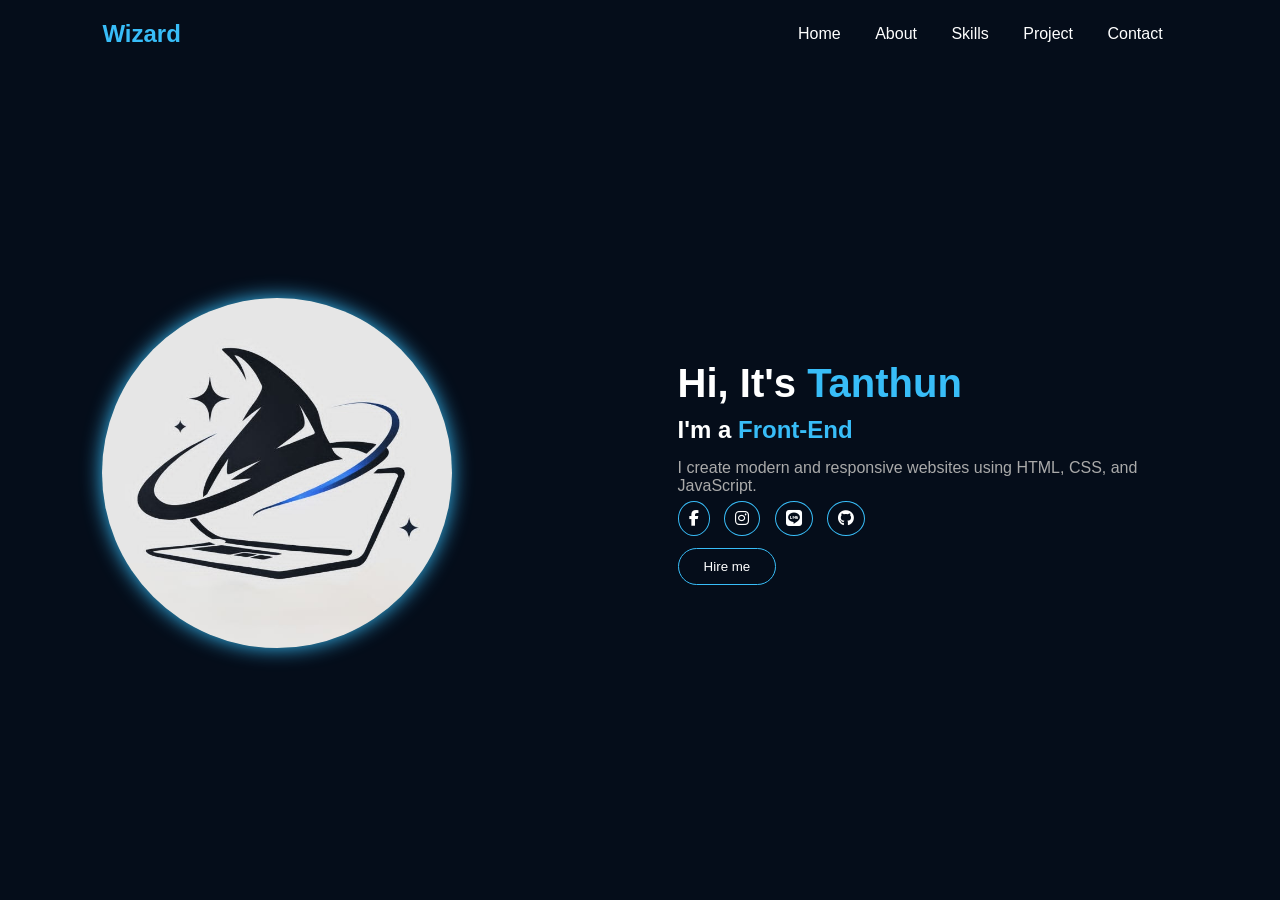
<file: index.html>
<!DOCTYPE html>
<html lang="en">
<head>
  <meta charset="UTF-8">
  <meta name="viewport" content="width=device-width, initial-scale=1.0">
  <title>Portfolio - Wizard</title>
  <link rel="stylesheet" href="https://cdnjs.cloudflare.com/ajax/libs/font-awesome/6.5.0/css/all.min.css">
  <link rel="stylesheet" href="style.css">
</head>
<body>

<header>
  <div class="logo">Wizard</div>

  <nav id="nav">
    <a href="index.html">Home</a>
    <a href="about.html">About</a>
    <a href="skills.html">Skills</a>
    <a href="project.html">Project</a>
    <a href="contact.html">Contact</a>
  </nav>

  <div class="menu-toggle" id="menu-toggle">☰</div>
</header>

<section class="hero">
  <div class="hero-left">
    <div class="circle-bg"></div>
    <img src="img/2.png" alt="profile">
  </div>

  <div class="hero-right">
    <h1>Hi, It's <span>Tanthun</span></h1>
    <h2>I'm a <span class="typing"></span></h2>
    <p>
      I create modern and responsive websites using HTML, CSS, and JavaScript.
    </p>

    <div class="socials">
      <a href="https://www.facebook.com/share/1DEYfaEmj1/"><i class="fa-brands fa-facebook-f"></i></a>
      <a href="https://www.instagram.com/tanthan_sutamkun?igsh=MTZsd3J2bm9lNmF2Mw=="><i class="fa-brands fa-instagram"></i></a>
      <a href="https://line.me/ti/p/X_ZuEFrb49"><i class="fa-brands fa-line"></i></a>
      <a href="https://github.com/WizardIT2008"><i class="fa-brands fa-github"></i></a>
    </div>

    <button>Hire me</button>
  </div>
</section>

<script src="script.js"></script>
</body>
</html>
</file>
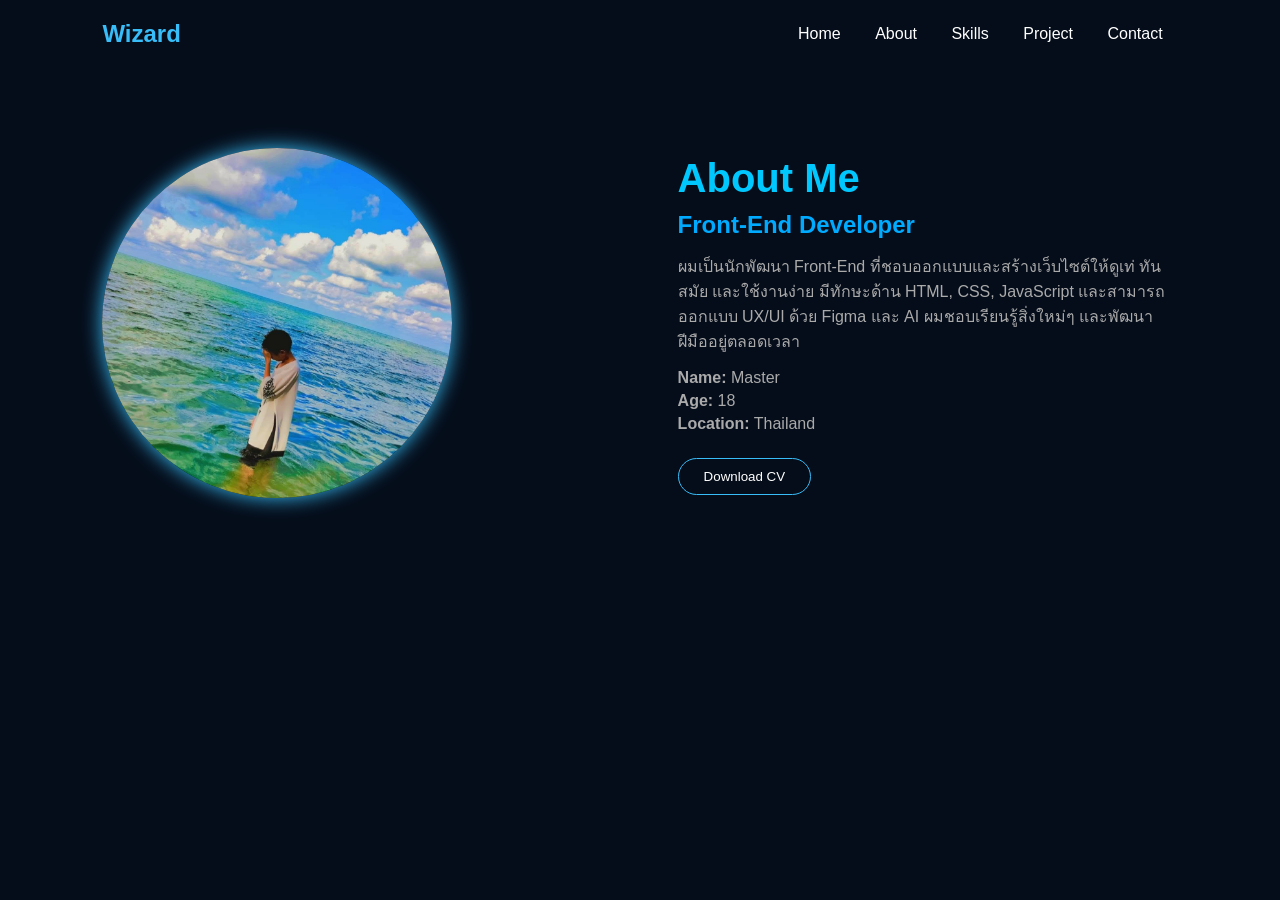
<file: about.html>
<!DOCTYPE html>
<html lang="en">
<head>
  <meta charset="UTF-8">
  <meta name="viewport" content="width=device-width, initial-scale=1.0">
  <title>About - Wizard</title>
  <link rel="stylesheet" href="style.css">
</head>
<body>

<header>
  <div class="logo">Wizard</div>

  <nav id="nav">
    <a href="index.html">Home</a>
    <a href="about.html">About</a>
    <a href="skills.html">Skills</a>
    <a href="project.html">Project</a>
    <a href="contact.html">Contact</a>
  </nav>

  <div class="menu-toggle" id="menu-toggle">☰</div>
</header>

<section class="about">
  <div class="about-container">

    <div class="about-left">
      <img src="img/3.png" alt="profile">
    </div>

    <div class="about-right">
      <h1>About Me</h1>
      <h2>Front-End Developer</h2>
      <p>
        ผมเป็นนักพัฒนา Front-End ที่ชอบออกแบบและสร้างเว็บไซต์ให้ดูเท่ ทันสมัย และใช้งานง่าย  
        มีทักษะด้าน HTML, CSS, JavaScript และสามารถออกแบบ UX/UI ด้วย Figma และ AI  
        ผมชอบเรียนรู้สิ่งใหม่ๆ และพัฒนาฝีมืออยู่ตลอดเวลา
      </p>

      <div class="about-info">
        <p><strong>Name:</strong> Master</p>
        <p><strong>Age:</strong> 18</p>
        <p><strong>Location:</strong> Thailand</p>
      </div>

      <button>Download CV</button>
    </div>

  </div>
</section>

<script src="script.js"></script>
</body>
</html>
</file>
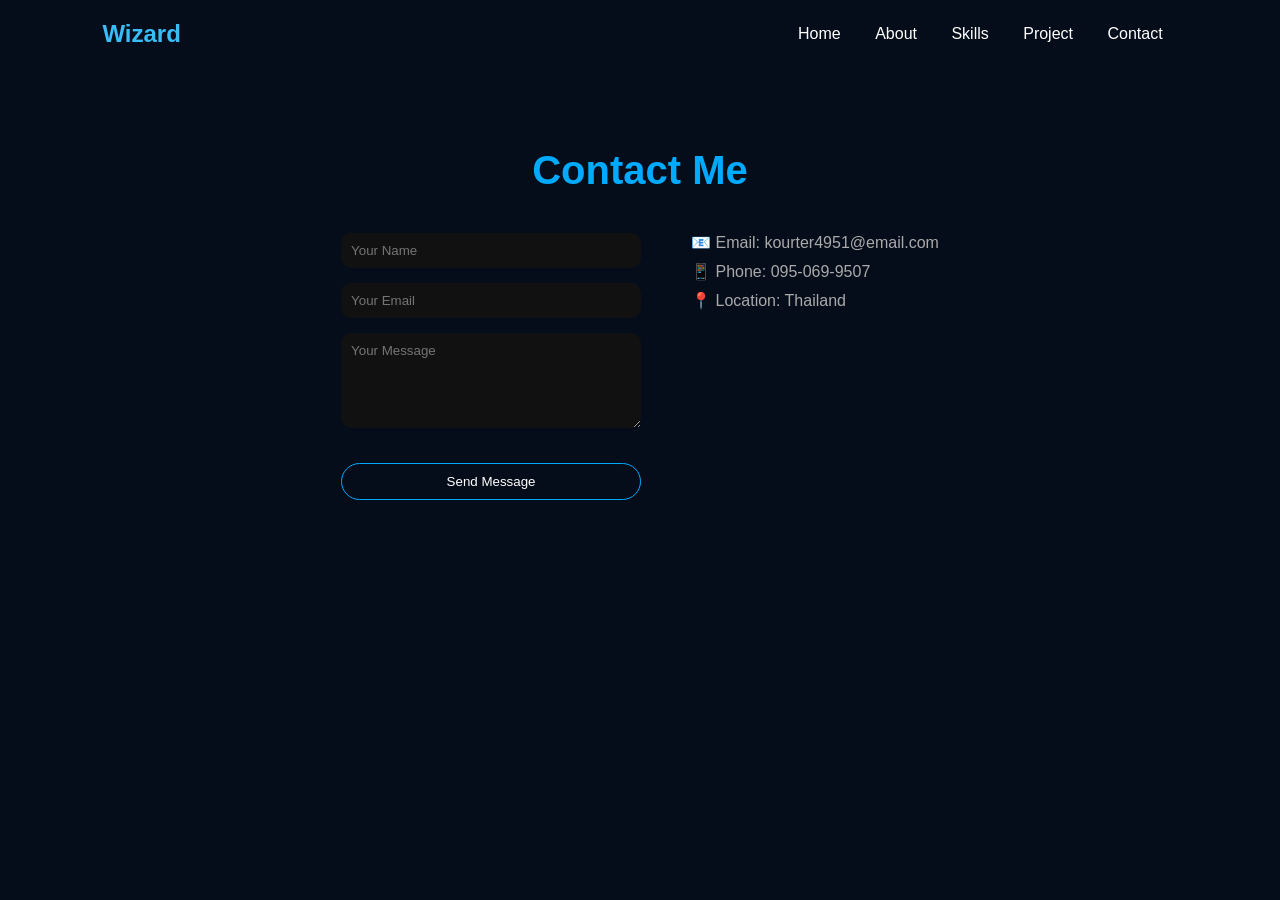
<file: contact.html>
<!DOCTYPE html>
<html lang="en">
<head>
  <meta charset="UTF-8">
  <meta name="viewport" content="width=device-width, initial-scale=1.0">
  <title>Contact - Wizard</title>
  <link rel="stylesheet" href="style.css">
</head>
<body>

<header>
  <div class="logo">Wizard</div>

  <nav id="nav">
    <a href="index.html">Home</a>
    <a href="about.html">About</a>
    <a href="skills.html">Skills</a>
    <a href="project.html">Project</a>
    <a href="contact.html">Contact</a>
  </nav>

  <div class="menu-toggle" id="menu-toggle">☰</div>
</header>

<section class="contact">
  <h1>Contact Me</h1>

  <div class="contact-container">

    <!-- ฟอร์ม -->
    <form class="contact-form">
      <input type="text" placeholder="Your Name" required>
      <input type="email" placeholder="Your Email" required>
      <textarea rows="5" placeholder="Your Message" required></textarea>
      <button type="submit">Send Message</button>
    </form>

    <!-- ข้อมูลติดต่อ -->
    <div class="contact-info">
      <p>📧 Email: kourter4951@email.com</p>
      <p>📱 Phone: 095-069-9507</p>
      <p>📍 Location: Thailand</p>
    </div>

  </div>
</section>

<script src="script.js"></script>
</body>
</html>
</file>
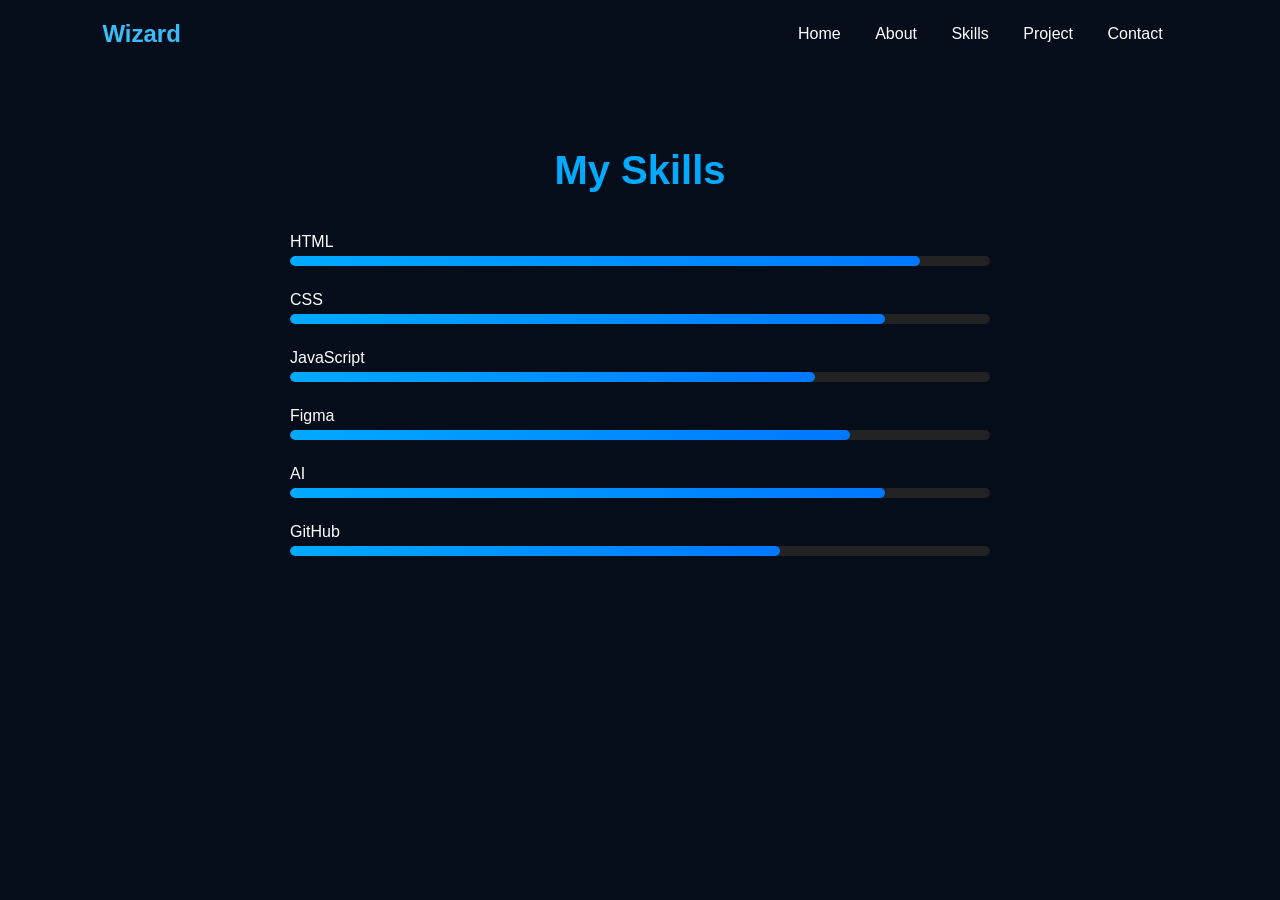
<file: skills.html>
<!DOCTYPE html>
<html lang="en">
<head>
  <meta charset="UTF-8">
  <meta name="viewport" content="width=device-width, initial-scale=1.0">
  <title>Skills - Wizard</title>
  <link rel="stylesheet" href="style.css">
</head>
<body>

<header>
  <div class="logo">Wizard</div>

  <nav id="nav">
    <a href="index.html">Home</a>
    <a href="about.html">About</a>
    <a href="skills.html">Skills</a>
    <a href="project.html">Project</a>
    <a href="contact.html">Contact</a>
  </nav>

  <div class="menu-toggle" id="menu-toggle">☰</div>
</header>

<section class="skills-page">
  <h1>My Skills</h1>

  <div class="skills-container">

    <div class="skill">
      <p>HTML</p>
      <div class="progress">
        <div class="progress-bar" data-width="90%"></div>
      </div>
    </div>

    <div class="skill">
      <p>CSS</p>
      <div class="progress">
        <div class="progress-bar" data-width="85%"></div>
      </div>
    </div>

    <div class="skill">
      <p>JavaScript</p>
      <div class="progress">
        <div class="progress-bar" data-width="75%"></div>
      </div>
    </div>

    <div class="skill">
      <p>Figma</p>
      <div class="progress">
        <div class="progress-bar" data-width="80%"></div>
      </div>
    </div>

    <div class="skill">
      <p>AI</p>
      <div class="progress">
        <div class="progress-bar" data-width="85%"></div>
      </div>
    </div>

    <div class="skill">
      <p>GitHub</p>
      <div class="progress">
        <div class="progress-bar" data-width="70%"></div>
      </div>
    </div>

  </div>
</section>

<script src="script.js"></script>
</body>
</html>
</file>
<file: style.css>
* {
  margin: 0;
  padding: 0;
  box-sizing: border-box;
  font-family: sans-serif;
}

body {
  background: #050d1a;
  color: #fff;
}

/* HEADER */
header {
  display: flex;
  justify-content: space-between;
  align-items: center;
  padding: 20px 8%;
  position: relative;
  z-index: 1000;
}

.logo {
  color: #38bdf8;
  font-size: 24px;
  font-weight: bold;
}

nav a {
  margin: 0 15px;
  text-decoration: none;
  color: white;
  transition: 0.3s;
}

nav a:hover {
  color: #38bdf8;
}

.menu-toggle {
  display: none;
  font-size: 24px;
  cursor: pointer;
}

/* HERO */
.hero {
  display: flex;
  align-items: center;
  justify-content: space-between;
  padding: 50px 8%;
  min-height: 90vh;
}

/* 🔥 วงกลมรูป */
.hero-left {
  position: relative;
  width: 350px;
  aspect-ratio: 1/1;
  border-radius: 50%;
  overflow: hidden;
  display: flex;
  justify-content: center;
  align-items: center;
  z-index: 1;
  box-shadow: 0 0 20px #38bdf8;
}

/* วงกลมแดง */
.circle-bg {
  position: absolute;
  width: 100%;
  height: 100%;
  background: radial-gradient(circle, #38bdf8, #00c8ff);
  border-radius: 50%;
  z-index: 1;
  filter: blur(30px);
}

/* รูป */
.hero-left img {
  width: 120%;
  height: 120%;
  object-fit: cover;
  z-index: 2;
  position: relative;
  transition: 0.4s ease;
}

/* hover */
.hero-left img:hover {
  transform: scale(1.05);
}

/* RIGHT */
.hero-right {
  max-width: 500px;
}

.hero-right h1 {
  font-size: 40px;
}

.hero-right h1 span {
  color: #38bdf8;
}

.hero-right h2 {
  margin: 10px 0;
}

.hero-right h2 span {
  color: #38bdf8;
}

.hero-right p {
  margin: 15px 0;
  color: #aaa;
}

.socials a {
  margin-right: 10px;
  border: 1px solid #38bdf8;
  padding: 8px 10px;
  border-radius: 50%;
  color: white;
  text-decoration: none;
}

button {
  margin-top: 20px;
  padding: 10px 25px;
  border: 1px solid #38bdf8;
  background: transparent;
  color: white;
  border-radius: 20px;
  cursor: pointer;
}

button:hover {
  background: #38bdf8;
}

/* 📱 RESPONSIVE */
@media (max-width: 768px) {

  nav {
    position: absolute;
    top: 70px;
    right: 0;
    background: #111;
    width: 200px;
    display: none;
    flex-direction: column;
  }

  nav a {
    padding: 15px;
    display: block;
  }

  nav.active {
    display: flex;
  }

  .menu-toggle {
    display: block;
  }

  .hero {
    flex-direction: column;
    text-align: center;
  }

  .hero-left {
    width: 250px;
    height: 250px;
    margin-bottom: 30px;
  }
}

.skills-page {
  padding: 80px 8%;
  text-align: center;
}

.skills-page h1 {
  font-size: 40px;
  color: #00aaff;
  margin-bottom: 40px;
}

.skills-container {
  max-width: 700px;
  margin: auto;
  text-align: left;
}

.skill {
  margin-bottom: 25px;
}

.skill p {
  margin-bottom: 5px;
}

/* progress bar */
.progress {
  width: 100%;
  height: 10px;
  background: #222;
  border-radius: 10px;
  overflow: hidden;
}

.progress-bar {
  height: 100%;
  width: 0;
  background: linear-gradient(90deg, #00aaff, #0077ff);
  border-radius: 10px;
  transition: 1s;
}

/* ABOUT */
.about {
  padding: 80px 8%;
}

.about-container {
  display: flex;
  align-items: center;
  justify-content: space-between;
  gap: 50px;
}

/* รูป */
.about-left img {
  width: 300px;
  border-radius: 20px;
  box-shadow: 0 0 20px #00aaff;

}

/* ข้อมูล */
.about-right {
  max-width: 500px;
}

.about-right h1 {
  font-size: 40px;
  color: #38bdf8;
}

.about-right h2 {
  margin: 10px 0;
  color: #00aaff;
}

.about-right p {
  margin: 15px 0;
  color: #aaa;
}

.about-info p {
  margin: 5px 0;
}

.about-right button {
  margin-top: 20px;
  padding: 10px 25px;
  border: 1px solid #38bdf8;
  background: transparent;
  color: white;
  border-radius: 20px;
  cursor: pointer;
}

.about-right button:hover {
  background: #00c8ff;
}

/* ABOUT */
.about {
  padding: 80px 8%;
}

.about-container {
  display: flex;
  align-items: center;
  justify-content: space-between;
  gap: 50px;
}

/* รูป */
.about-left img {
  width: 350px;
  aspect-ratio: 1/1;
  object-fit: cover;      /* ครอปรูปให้พอดี */
  border-radius: 50%;     /* 🔥 ทำให้เป็นวงกลม */
  box-shadow: 0 0 20px #38bdf8;
  transition: 0.3s;
}

.about-left img:hover {
  transform: scale(1.05);
  box-shadow: 0 0 30px #0077ff;
}

/* ข้อมูล */
.about-right {
  max-width: 500px;
}

.about-right h1 {
  font-size: 40px;
  color: #00c8ff;
}

.about-right h2 {
  margin: 10px 0;
  color: #00aaff;
}

.about-right p {
  margin: 15px 0;
  color: #aaa;
}

.about-info p {
  margin: 5px 0;
}

.about-right button {
  margin-top: 20px;
  padding: 10px 25px;
  border: 1px solid #38bdf8;
  background: transparent;
  color: white;
  border-radius: 20px;
  cursor: pointer;
}

.about-right button:hover {
  background: #00c8ff;
}

@media (max-width: 768px) {
  .about-container {
    flex-direction: column; /* 🔥 ให้ลงล่าง */
    text-align: center;
  }

  .about-left img {
    width: 200px;
  }
}

.projects {
  padding: 80px 8%;
  text-align: center;
}

.projects h1 {
  font-size: 40px;
  color: #00aaff;
  margin-bottom: 40px;
}

/* grid */
.project-container {
  display: grid;
  grid-template-columns: repeat(3, 1fr);
  gap: 30px;
}

/* card */
.project-card {
  position: relative;
  overflow: hidden;
  border-radius: 15px;
}

.project-card img {
  width: 100%;
  height: 220px;
  object-fit: cover;
  transition: 0.4s;
}

/* overlay */
.project-info {
  position: absolute;
  bottom: 0;
  left: 0;
  width: 100%;
  padding: 20px;
  background: rgba(0,0,0,0.7);
  transform: translateY(100%);
  transition: 0.4s;
}

.project-card:hover img {
  transform: scale(1.1);
}

.project-card:hover .project-info {
  transform: translateY(0);
}

.project-info h3 {
  color: #00aaff;
}

.project-info p {
  font-size: 14px;
  margin: 10px 0;
}

.project-info a {
  color: #00aaff;
  text-decoration: none;
}

@media (max-width: 768px) {
  .project-container {
    grid-template-columns: 1fr;
  }
}

.contact {
  padding: 80px 8%;
  text-align: center;
}

.contact h1 {
  font-size: 40px;
  color: #00aaff;
  margin-bottom: 40px;
}

.contact-container {
  display: flex;
  justify-content: center;
  gap: 50px;
  flex-wrap: wrap;
}

/* form */
.contact-form {
  display: flex;
  flex-direction: column;
  width: 300px;
}

.contact-form input,
.contact-form textarea {
  margin-bottom: 15px;
  padding: 10px;
  border: none;
  outline: none;
  border-radius: 10px;
  background: #111;
  color: white;
}

.contact-form button {
  padding: 10px;
  border: 1px solid #00aaff;
  background: transparent;
  color: white;
  border-radius: 20px;
  cursor: pointer;
  transition: 0.3s;
}

.contact-form button:hover {
  background: #00aaff;
}

/* info */
.contact-info {
  text-align: left;
  color: #aaa;
}

.contact-info p {
  margin-bottom: 10px;
}

@media (max-width: 768px) {
  .contact-container {
    flex-direction: column;
    align-items: center;
  }
}
</file>
